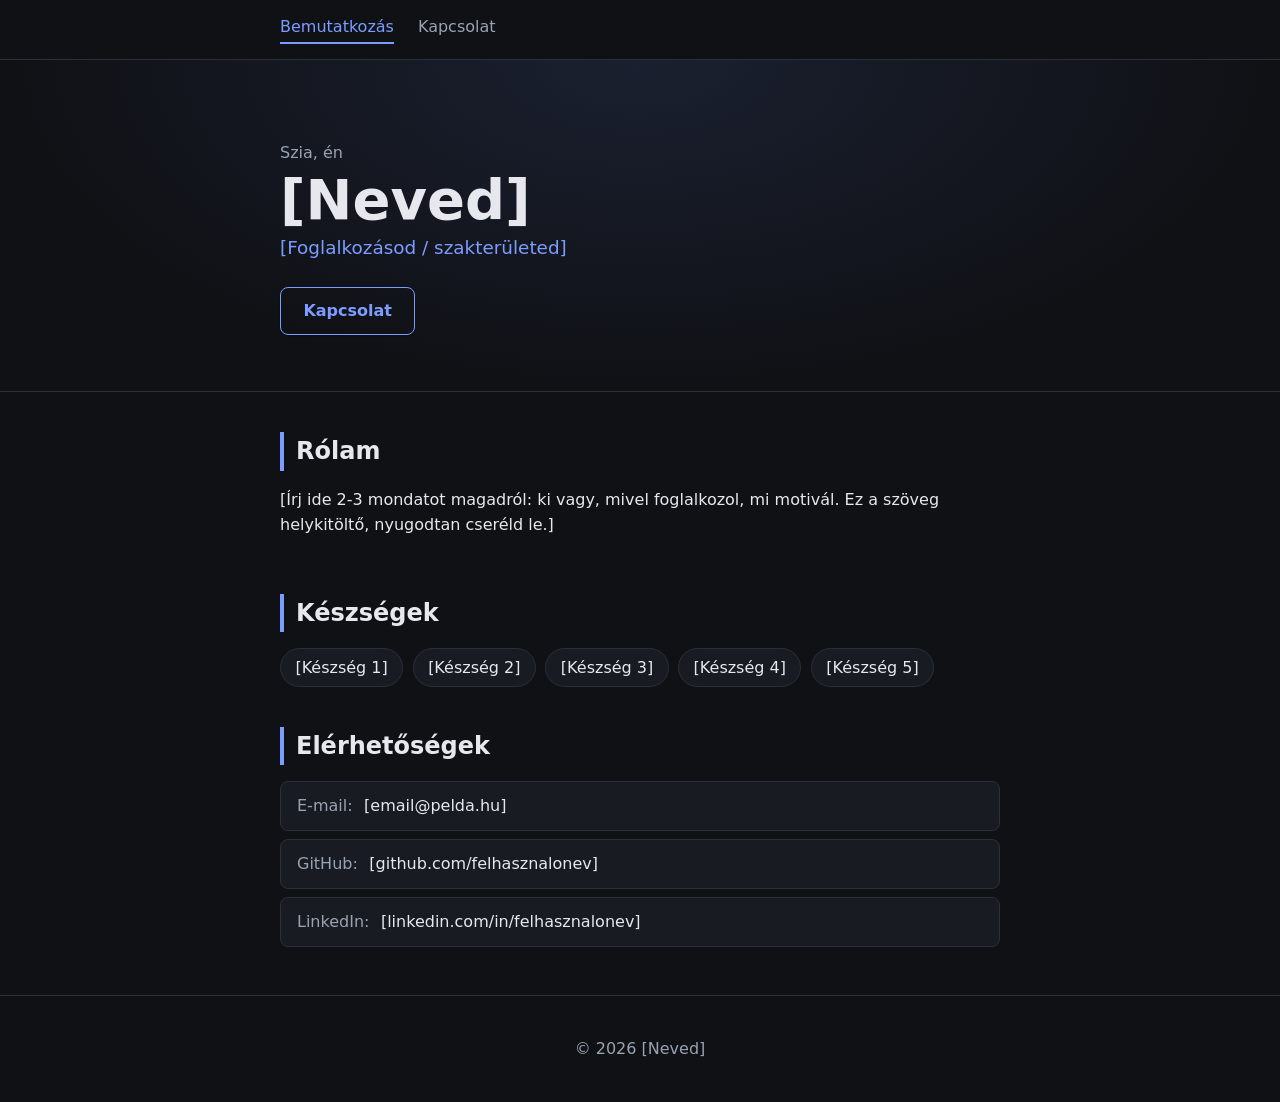
<file: index.html>
<!DOCTYPE html>
<html lang="hu">
<head>
  <meta charset="UTF-8">
  <meta name="viewport" content="width=device-width, initial-scale=1">
  <meta name="color-scheme" content="dark">
  <title>[Neved] – Bemutatkozás</title>
  <meta name="description" content="[Neved] személyes bemutatkozó oldala.">
  <link rel="stylesheet" href="style.css">
</head>
<body>
  <nav class="nav" aria-label="Főmenü">
    <div class="container nav__inner">
      <a href="index.html" aria-current="page">Bemutatkozás</a>
      <a href="kapcsolat.html">Kapcsolat</a>
    </div>
  </nav>

  <header class="hero">
    <div class="container">
      <p class="hero__hello">Szia, én</p>
      <h1>[Neved]</h1>
      <p class="hero__role">[Foglalkozásod / szakterületed]</p>
      <a class="btn" href="#kapcsolat">Kapcsolat</a>
    </div>
  </header>

  <main class="container">
    <section id="rolam" aria-labelledby="rolam-cim">
      <h2 id="rolam-cim">Rólam</h2>
      <p>[Írj ide 2-3 mondatot magadról: ki vagy, mivel foglalkozol, mi motivál. Ez a szöveg helykitöltő, nyugodtan cseréld le.]</p>
    </section>

    <section id="keszsegek" aria-labelledby="keszsegek-cim">
      <h2 id="keszsegek-cim">Készségek</h2>
      <ul class="tags">
        <li>[Készség 1]</li>
        <li>[Készség 2]</li>
        <li>[Készség 3]</li>
        <li>[Készség 4]</li>
        <li>[Készség 5]</li>
      </ul>
    </section>

    <section id="kapcsolat" aria-labelledby="kapcsolat-cim">
      <h2 id="kapcsolat-cim">Elérhetőségek</h2>
      <ul class="contact">
        <li><span>E-mail:</span> [email@pelda.hu]</li>
        <li><span>GitHub:</span> [github.com/felhasznalonev]</li>
        <li><span>LinkedIn:</span> [linkedin.com/in/felhasznalonev]</li>
      </ul>
    </section>
  </main>

  <footer>
    <p>&copy; 2026 [Neved]</p>
  </footer>
</body>
</html>
</file>
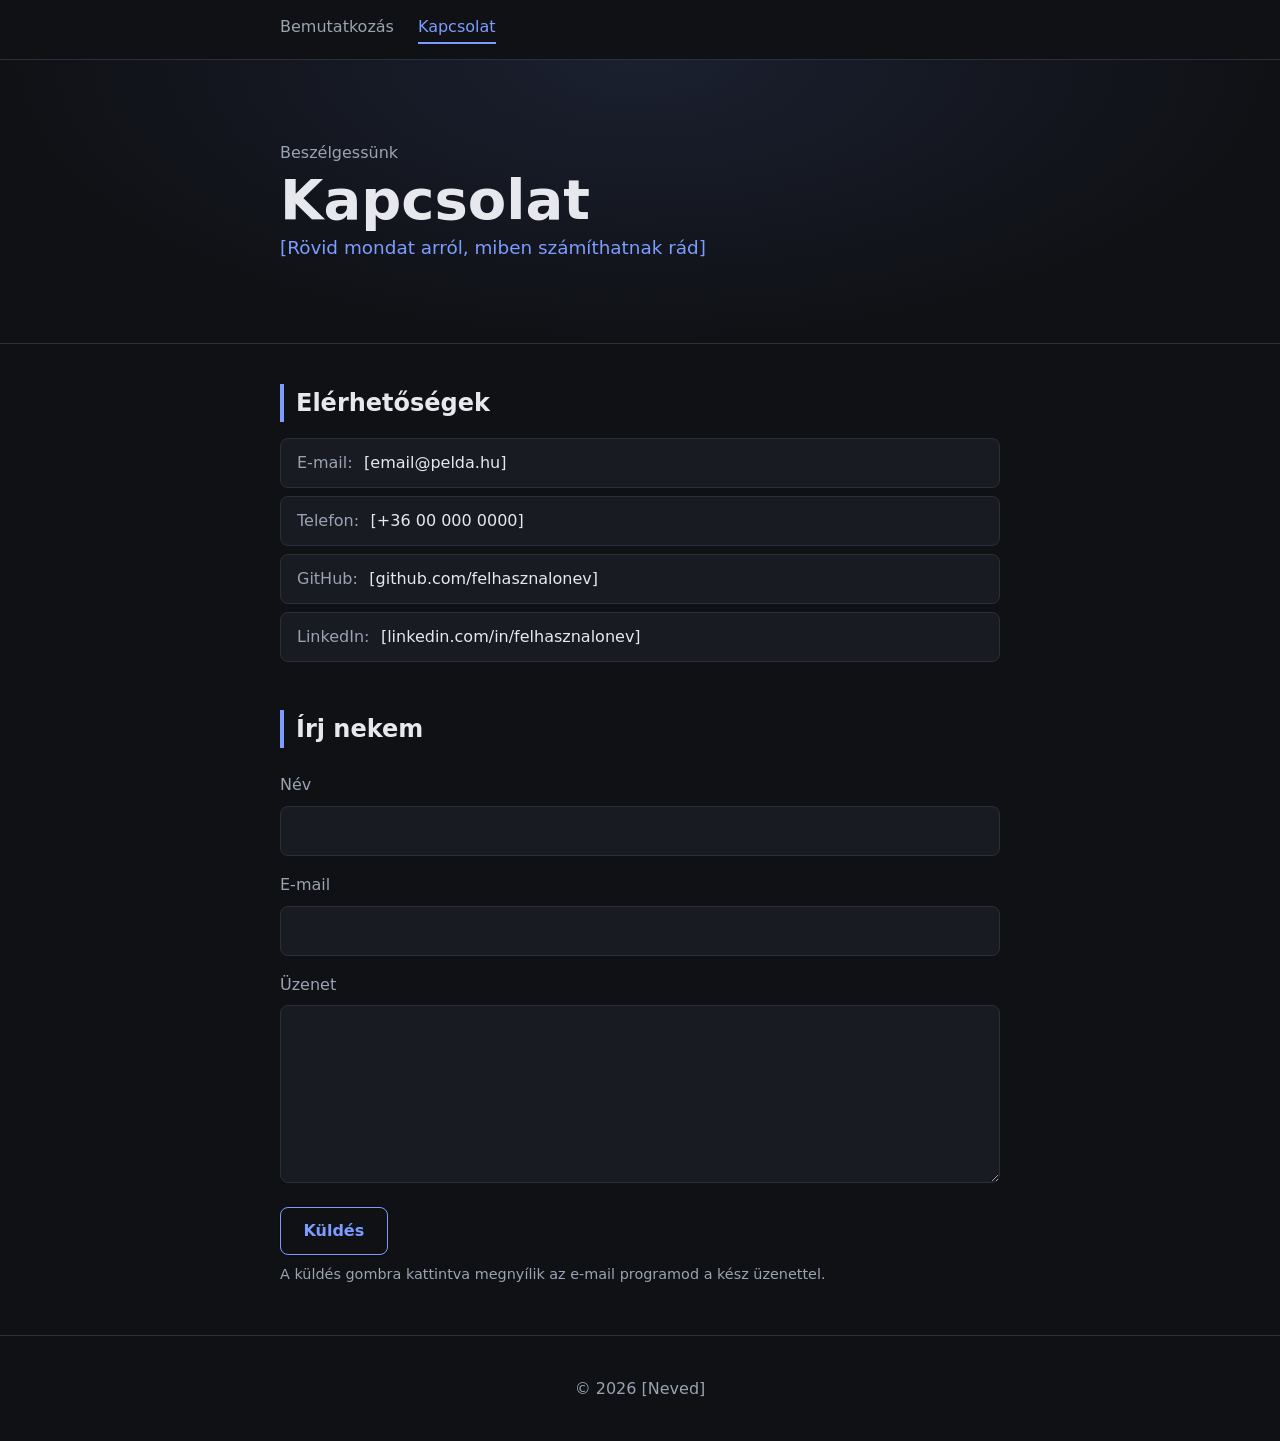
<file: kapcsolat.html>
<!DOCTYPE html>
<html lang="hu">
<head>
  <meta charset="UTF-8">
  <meta name="viewport" content="width=device-width, initial-scale=1">
  <meta name="color-scheme" content="dark">
  <title>[Neved] – Kapcsolat</title>
  <meta name="description" content="Lépj kapcsolatba velem: elérhetőségek és kapcsolatfelvételi űrlap.">
  <link rel="stylesheet" href="style.css">
</head>
<body>
  <nav class="nav" aria-label="Főmenü">
    <div class="container nav__inner">
      <a href="index.html">Bemutatkozás</a>
      <a href="kapcsolat.html" aria-current="page">Kapcsolat</a>
    </div>
  </nav>

  <header class="hero">
    <div class="container">
      <p class="hero__hello">Beszélgessünk</p>
      <h1>Kapcsolat</h1>
      <p class="hero__role">[Rövid mondat arról, miben számíthatnak rád]</p>
    </div>
  </header>

  <main class="container">
    <section id="elerhetosegek" aria-labelledby="elerhetosegek-cim">
      <h2 id="elerhetosegek-cim">Elérhetőségek</h2>
      <ul class="contact">
        <li><span>E-mail:</span> [email@pelda.hu]</li>
        <li><span>Telefon:</span> [+36 00 000 0000]</li>
        <li><span>GitHub:</span> [github.com/felhasznalonev]</li>
        <li><span>LinkedIn:</span> [linkedin.com/in/felhasznalonev]</li>
      </ul>
    </section>

    <section id="uzenet" aria-labelledby="uzenet-cim">
      <h2 id="uzenet-cim">Írj nekem</h2>
      <!-- Megjegyzés: statikus oldal, nincs backend. Az űrlap a mailto: címre
           nyitja meg az olvasó levelezőprogramját. Cseréld le a helykitöltő címet! -->
      <form class="form" action="mailto:email@pelda.hu" method="post" enctype="text/plain">
        <label for="nev">Név</label>
        <input type="text" id="nev" name="nev" autocomplete="name" required>

        <label for="email">E-mail</label>
        <input type="email" id="email" name="email" autocomplete="email" required>

        <label for="uzenet-szoveg">Üzenet</label>
        <textarea id="uzenet-szoveg" name="uzenet" rows="6" required></textarea>

        <button class="btn" type="submit">Küldés</button>
        <p class="form__note">A küldés gombra kattintva megnyílik az e-mail programod a kész üzenettel.</p>
      </form>
    </section>
  </main>

  <footer>
    <p>&copy; 2026 [Neved]</p>
  </footer>
</body>
</html>
</file>
<file: style.css>
:root {
  --bg: #0f1115;
  --surface: #181b22;
  --border: #2a2f3a;
  --text: #e6e8ee;
  --muted: #9aa3b2;
  --accent: #7c9cff;
}

* { box-sizing: border-box; }

body {
  margin: 0;
  background: var(--bg);
  color: var(--text);
  font-family: system-ui, -apple-system, "Segoe UI", Roboto, sans-serif;
  line-height: 1.6;
}

.container {
  width: min(100% - 2rem, 720px);
  margin-inline: auto;
}

.hero {
  padding: 5rem 0 3.5rem;
  border-bottom: 1px solid var(--border);
  background: radial-gradient(ellipse at top, #1b2030 0%, var(--bg) 70%);
}

.hero__hello { margin: 0; color: var(--muted); }

h1 {
  margin: 0.2rem 0;
  font-size: clamp(2.2rem, 8vw, 3.5rem);
  line-height: 1.1;
}

.hero__role { margin: 0 0 1.5rem; color: var(--accent); font-size: 1.15rem; }

.btn {
  display: inline-block;
  padding: 0.65rem 1.4rem;
  background: transparent;
  color: var(--accent);
  font-weight: 600;
  text-decoration: none;
  border: 1px solid var(--accent);
  border-radius: 8px;
  box-shadow: 0 1px 2px rgba(0, 0, 0, 0.3);
}

.btn:hover, .btn:focus-visible { box-shadow: 0 2px 6px rgba(124, 156, 255, 0.25); }

section { padding: 2.5rem 0 0; }

h2 {
  margin: 0 0 1rem;
  font-size: 1.5rem;
  border-left: 4px solid var(--accent);
  padding-left: 0.75rem;
}

ul { list-style: none; margin: 0; padding: 0; }

.tags { display: flex; flex-wrap: wrap; gap: 0.6rem; }

.tags li {
  padding: 0.35rem 0.9rem;
  background: var(--surface);
  border: 1px solid var(--border);
  border-radius: 999px;
}

.contact li {
  padding: 0.7rem 1rem;
  margin-bottom: 0.5rem;
  background: var(--surface);
  border: 1px solid var(--border);
  border-radius: 8px;
  overflow-wrap: anywhere;
}

.contact span { color: var(--muted); margin-right: 0.4rem; }

.nav { border-bottom: 1px solid var(--border); background: var(--bg); }

.nav__inner { display: flex; gap: 1.5rem; padding: 0.9rem 0; }

.nav a {
  color: var(--muted);
  text-decoration: none;
  padding-bottom: 0.15rem;
  border-bottom: 2px solid transparent;
}

.nav a:hover, .nav a:focus-visible { color: var(--text); }

.nav a[aria-current="page"] { color: var(--accent); border-bottom-color: var(--accent); }

.form { display: grid; gap: 0.5rem; }

.form label { color: var(--muted); margin-top: 0.5rem; }

.form input, .form textarea {
  width: 100%;
  padding: 0.7rem 1rem;
  background: var(--surface);
  color: var(--text);
  border: 1px solid var(--border);
  border-radius: 8px;
  font: inherit;
}

.form textarea { resize: vertical; }

.form input:focus-visible, .form textarea:focus-visible {
  outline: 2px solid var(--accent);
  outline-offset: 1px;
}

.form .btn { justify-self: start; margin-top: 1rem; font: inherit; font-weight: 600; cursor: pointer; }

.form__note { margin: 0; color: var(--muted); font-size: 0.9rem; }

footer {
  margin-top: 3rem;
  padding: 1.5rem 1rem;
  text-align: center;
  color: var(--muted);
  border-top: 1px solid var(--border);
}

@media (max-width: 480px) {
  .hero { padding: 3.5rem 0 2.5rem; }
}
</file>
